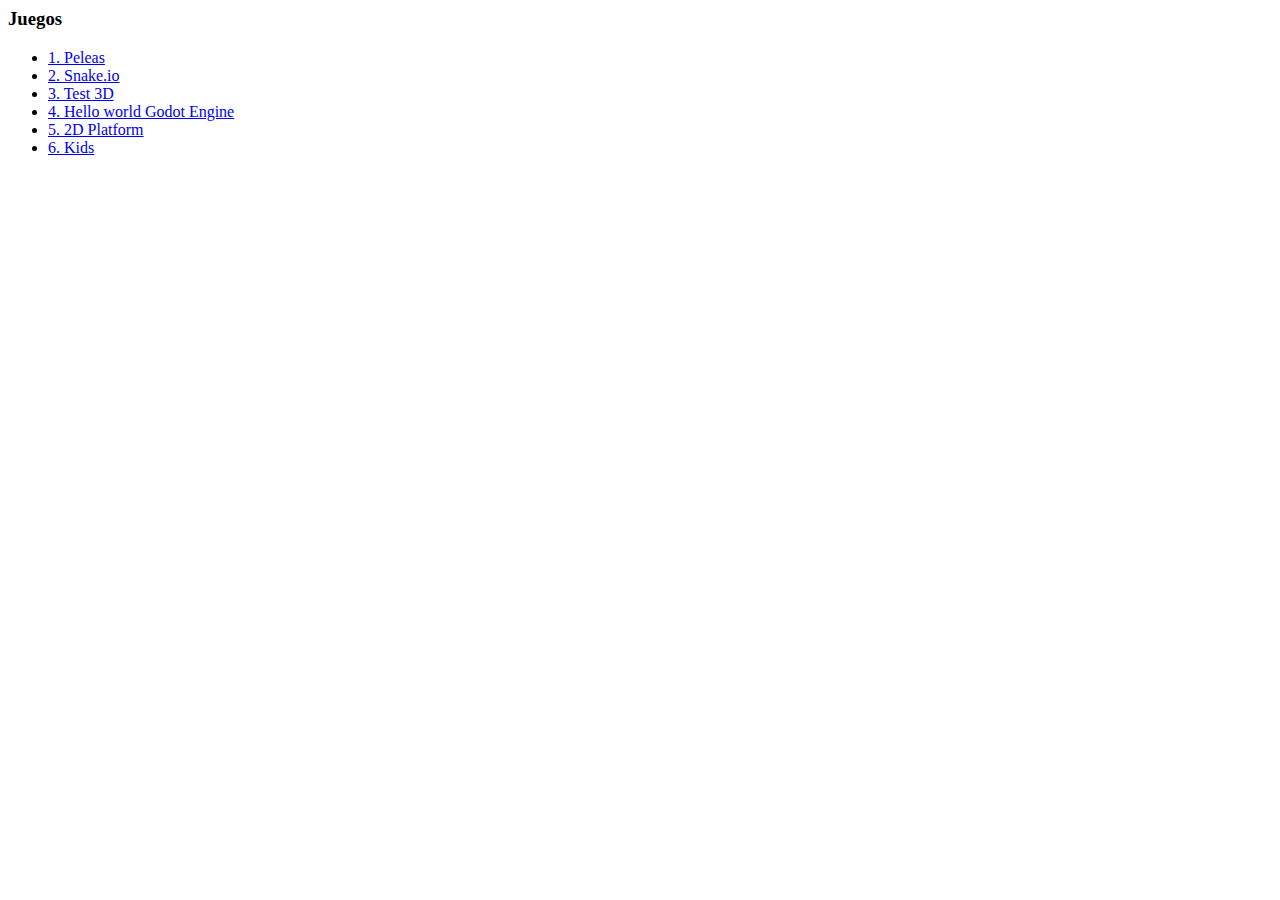
<file: index.html>
<html>
  <head>
    <meta charset="UTF-8">
    <meta name="viewport" content="width=device-width, initial-scale=1.0">
  </head>
  <body>
    <h3>Juegos</h3>
    <ul>
      <li>  <a href="fight.html">1. Peleas</a> </li>
      <li>
        <a href="snake/snake.html">2. Snake.io</a>
      </li>
      <li>
        <a href="three/index.html">3. Test 3D</a>
      </li>
      <li>
        <a href="test/test.html">4. Hello world Godot Engine</a>
      </li>
      <li>
        <a href="platform/index.html">5. 2D Platform</a>
      </li>
      <li>
        <a href="kids/index.html">6. Kids</a>
      </li>
    </ul>
  </body>
</html>
</file>
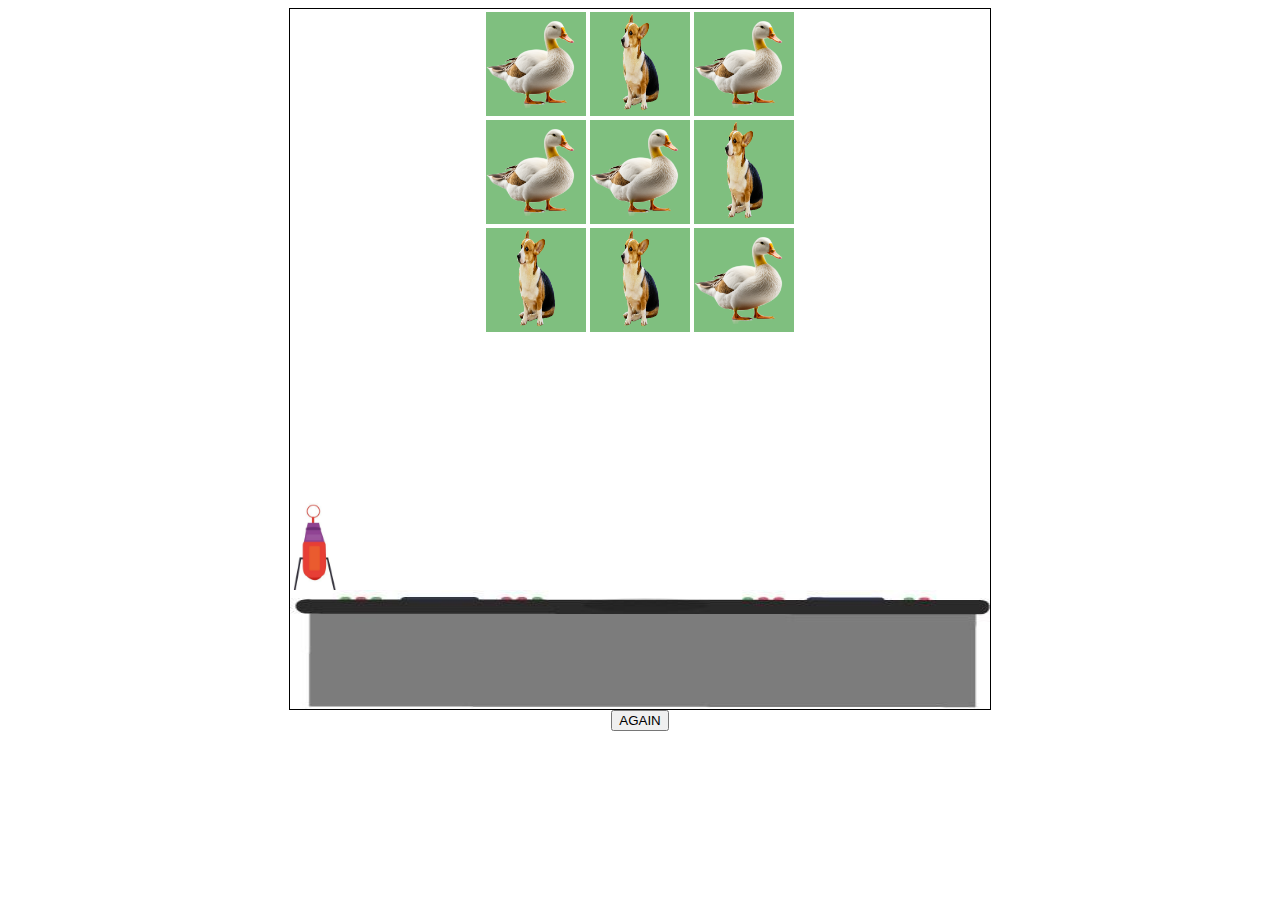
<file: juego_disparo/index.html>
<!DOCTYPE html>
<html lang="en">
<head>
    <meta charset="UTF-8">
    <meta name="viewport" content="width=device-width, initial-scale=1.0">
    <link rel="stylesheet" href="css/main.css">
    
    <title>Document</title>
</head>

<body>
    
    <div class="content" id="content">
        <div id="objetivos">

        </div>
        <div id="arma" style="position: absolute; top:500px">
            <img src="img/arma.jpg" alt="" width="50px" >
        </div>
        <div style="position: absolute; top: 590px" onclick="mesa()">
            <img src="img/mesa.jpg" width="700px" height="119px" >
        </div>
    </div>
    <div style="margin: 0 auto; text-align: center;">
        <button onclick="generar()">AGAIN</button>
    </div>
    <!-- <img src="img/mira-roja.png" id="mira"> -->
    <div id="mira" onclick="miraclick()"></div>
</body>
<script src="js/arma-script.js"></script>
<script src="js/main.js"></script>


<script>

    function mesa(){
        console.log('mesa')
    }
</script>


</html>
</file>
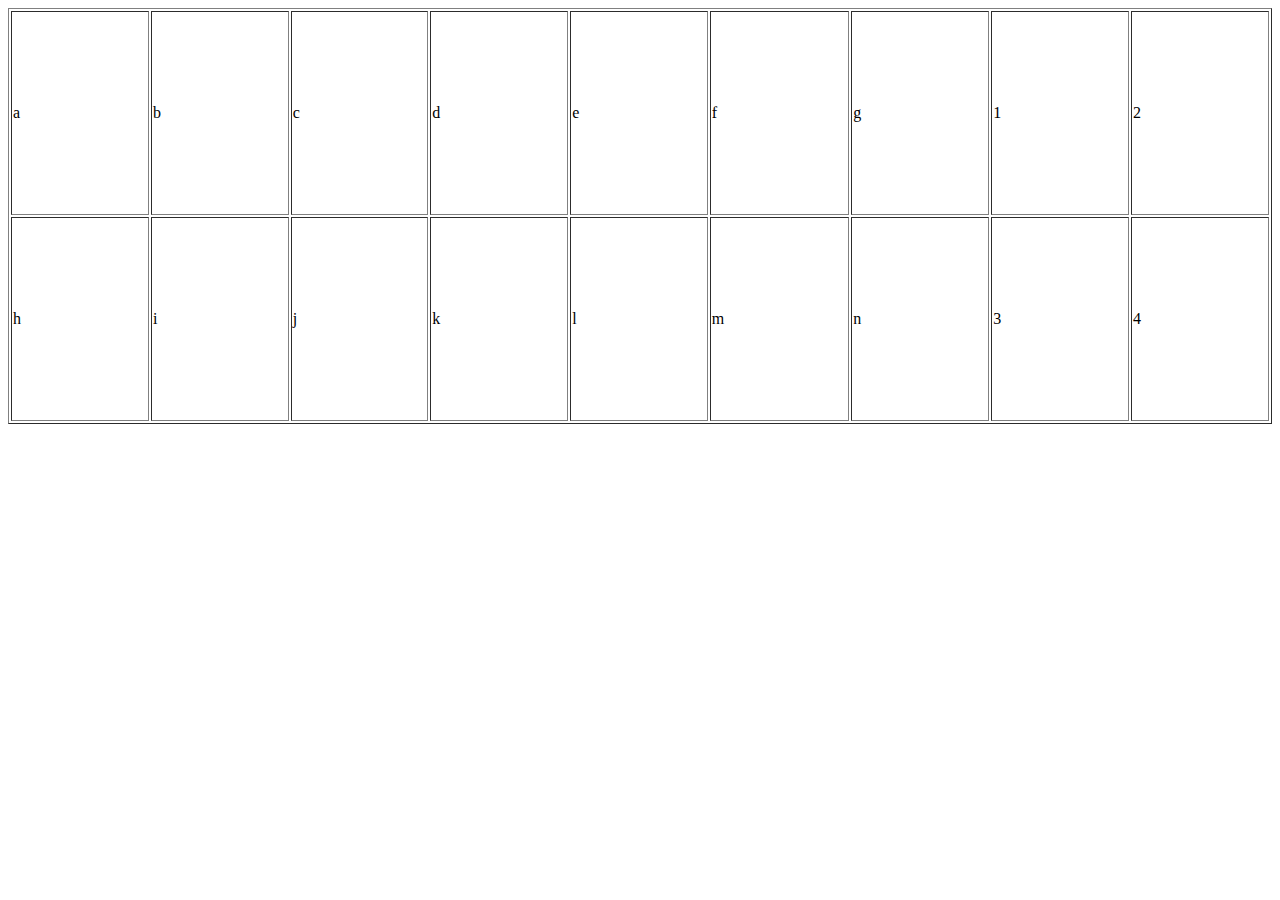
<file: animals.html>
<!DOCTYPE html>
<html lang="en">
<head>
    <meta charset="UTF-8">
    <meta name="viewport" content="width=device-width, initial-scale=1.0">
    <title>Document</title>
</head>
<body>
    <div>
        <div id="table">

        </div>

    </div>
</body>
<script>
    let arrayTable = [
        ['a','b', 'c', 'd', 'e', 'f', 'g', '1', '2'],
        ['h','i', 'j', 'k', 'l', 'm', 'n', '3', '4']
    ]
    function initTable(){
        let stringTable = "<table border=\"1\">"

            for(let i=0;i<arrayTable.length;i++){
                stringTable += "<tr>"
                let content = arrayTable[i]
                for(let y=0;y<content.length;y++){
                    stringTable +="<td width='200px' height='200px'>"+content[y]+"</td>"
                }
                stringTable += "</tr>"
            }
        stringTable +="<table>"
            document.getElementById("table").innerHTML = stringTable
    }
    initTable()
</script>
</html>
</file>
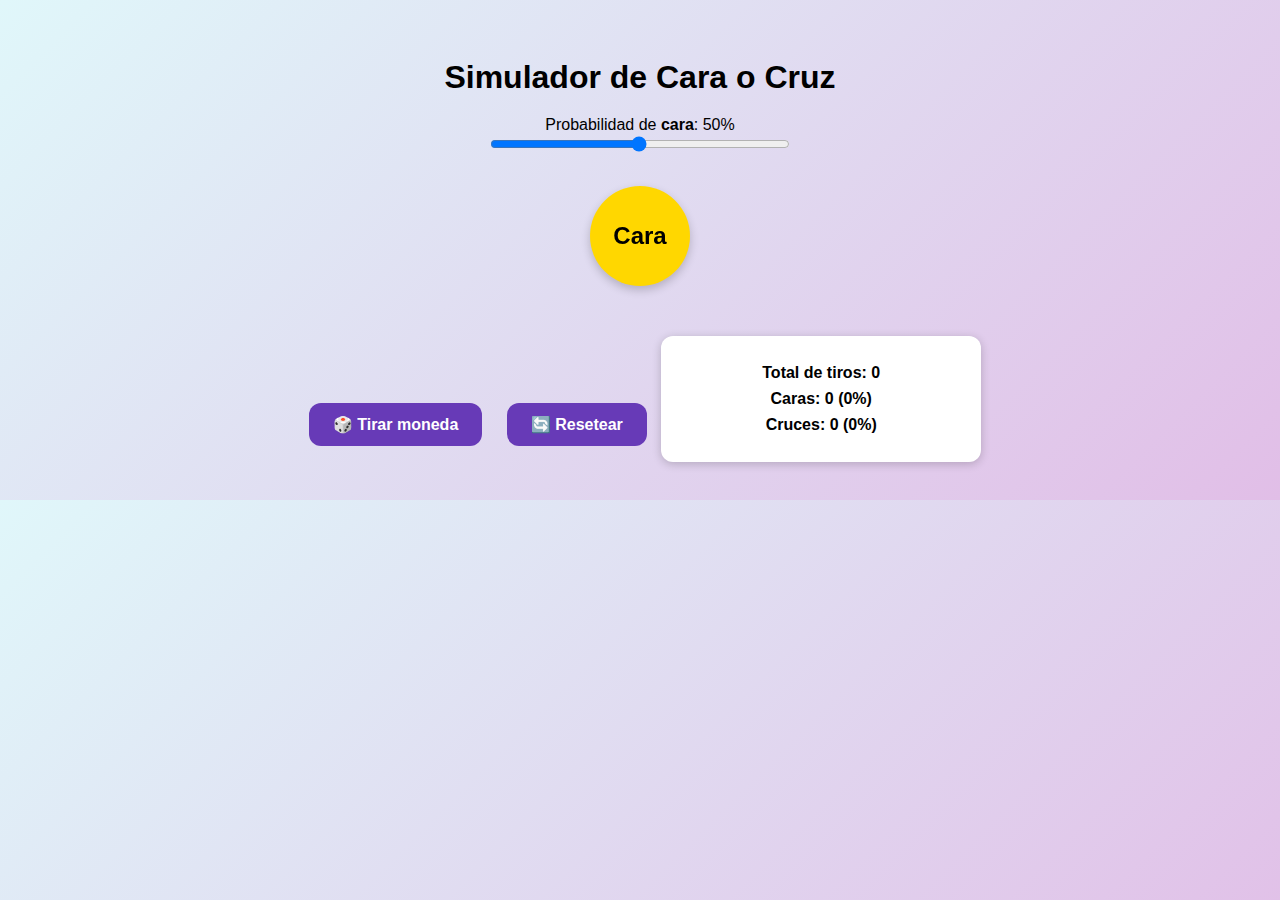
<file: caraocruz.html>
<!DOCTYPE html>
<html lang="es">
<head>
  <meta charset="UTF-8">
  <title>Simulador de Moneda</title>
  <style>
    body {
      font-family: Arial, sans-serif;
      background: linear-gradient(135deg, #e0f7fa, #e1bee7);
      text-align: center;
      padding: 30px;
    }
    h1 {
      margin-bottom: 20px;
    }
    .controls {
      margin: 20px 0;
    }
    input[type="range"] {
      width: 300px;
    }
    button {
      margin: 10px;
      padding: 12px 24px;
      font-size: 16px;
      cursor: pointer;
      border: none;
      border-radius: 12px;
      background: #673ab7;
      color: white;
      font-weight: bold;
      transition: transform 0.2s, background 0.3s;
    }
    button:hover {
      background: #5e35b1;
      transform: scale(1.05);
    }

    /* --- Moneda --- */
    .coin {
      width: 100px;
      height: 100px;
      margin: 30px auto;
      perspective: 1000px;
    }
    .coin-inner {
      width: 100%;
      height: 100%;
      position: relative;
      transform-style: preserve-3d;
      transition: transform 1s;
    }
    .side {
      position: absolute;
      width: 100%;
      height: 100%;
      border-radius: 50%;
      line-height: 100px;
      font-size: 24px;
      font-weight: bold;
      backface-visibility: hidden;
      display: flex;
      align-items: center;
      justify-content: center;
      box-shadow: 0 4px 10px rgba(0,0,0,0.2);
    }
    .cara {
      background: gold;
      color: black;
    }
    .cruz {
      background: silver;
      color: black;
      transform: rotateY(180deg);
    }

    #results {
      margin-top: 20px;
      text-align: center;
      display: inline-block;
      background: white;
      padding: 20px;
      border-radius: 12px;
      box-shadow: 0 2px 10px rgba(0,0,0,0.2);
      min-width: 280px;
    }
    .stats {
      font-weight: bold;
      margin: 8px 0;
    }
  </style>
</head>
<body>

  <h1>Simulador de Cara o Cruz</h1>

  <div class="controls">
    <label>Probabilidad de <b>cara</b>: <span id="probLabel">50</span>%</label><br>
    <input type="range" id="probSlider" min="1" max="100" value="50">
  </div>

  <!-- Moneda -->
  <div class="coin">
    <div class="coin-inner" id="coin">
      <div class="side cara">Cara</div>
      <div class="side cruz">Cruz</div>
    </div>
  </div>

  <button id="flipBtn">🎲 Tirar moneda</button>
  <button id="resetBtn">🔄 Resetear</button>

  <div id="results">
    <div class="stats" id="total">Total de tiros: 0</div>
    <div class="stats" id="caras">Caras: 0 (0%)</div>
    <div class="stats" id="cruces">Cruces: 0 (0%)</div>
  </div>

  <script>
    const probSlider = document.getElementById("probSlider");
    const probLabel = document.getElementById("probLabel");
    const flipBtn = document.getElementById("flipBtn");
    const resetBtn = document.getElementById("resetBtn");
    const coin = document.getElementById("coin");

    const totalEl = document.getElementById("total");
    const carasEl = document.getElementById("caras");
    const crucesEl = document.getElementById("cruces");

    let caras = 0;
    let cruces = 0;

    probSlider.addEventListener("input", () => {
      probLabel.textContent = probSlider.value;
    });

    flipBtn.addEventListener("click", () => {
      const prob = parseInt(probSlider.value);
      const rand = Math.random() * 100;
      let result = rand < prob ? "Cara" : "Cruz";

      // Animación de giro aleatoria
      let spins = Math.floor(Math.random() * 4) + 3; // entre 3 y 6 vueltas
      if (result === "Cara") {
        coin.style.transform = `rotateY(${spins * 360}deg)`;
        caras++;
      } else {
        coin.style.transform = `rotateY(${spins * 360 + 180}deg)`;
        cruces++;
      }

      actualizarStats();
    });

    resetBtn.addEventListener("click", () => {
      caras = 0;
      cruces = 0;
      coin.style.transform = "rotateY(0deg)";
      actualizarStats();
    });

    function actualizarStats() {
      const total = caras + cruces;
      const caraPct = total > 0 ? ((caras / total) * 100).toFixed(1) : 0;
      const cruzPct = total > 0 ? ((cruces / total) * 100).toFixed(1) : 0;

      totalEl.textContent = `Total de tiros: ${total}`;
      carasEl.textContent = `Caras: ${caras} (${caraPct}%)`;
      crucesEl.textContent = `Cruces: ${cruces} (${cruzPct}%)`;
    }
  </script>

</body>
</html>
</file>
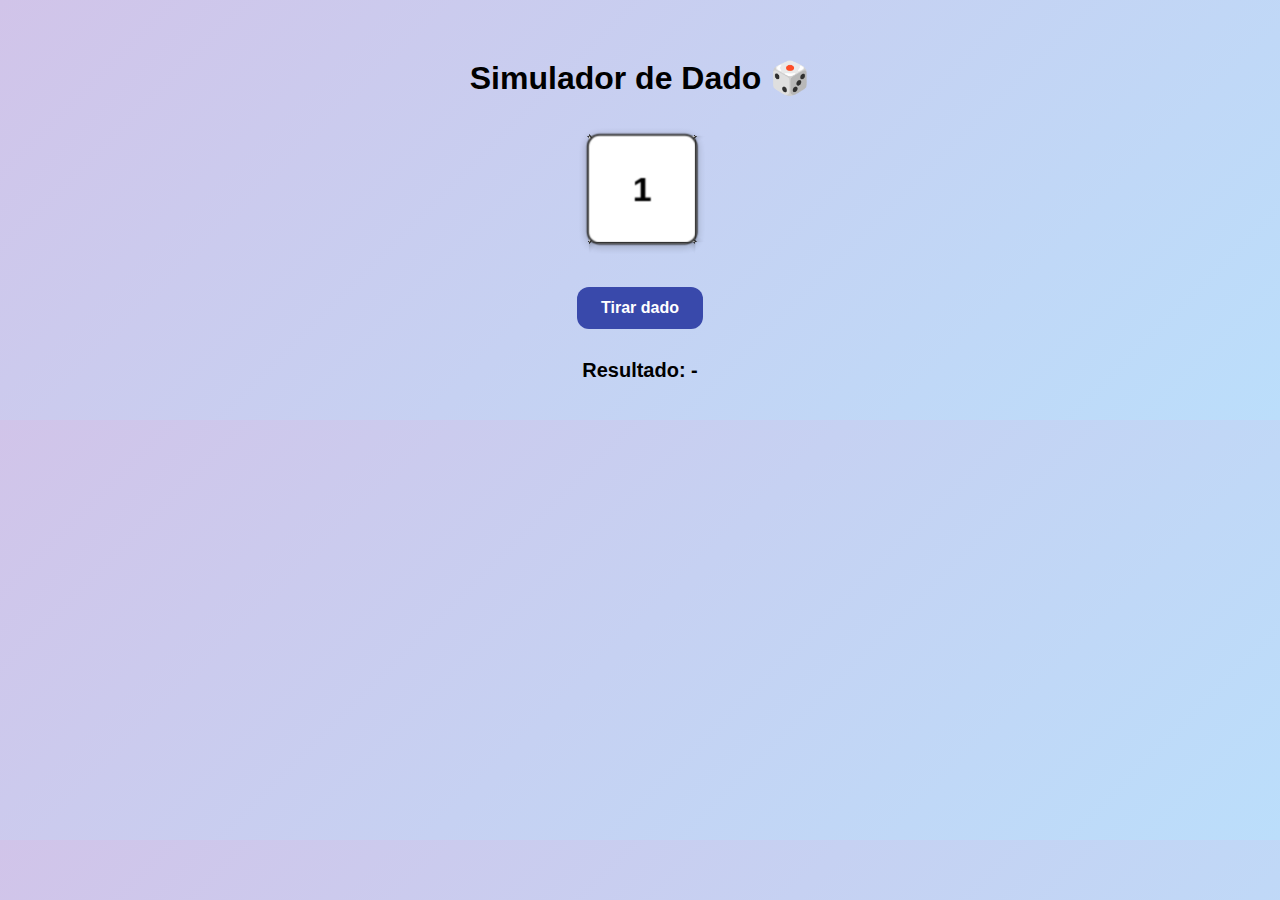
<file: dado.html>
<!DOCTYPE html>
<html lang="es">
<head>
  <meta charset="UTF-8">
  <title>Simulador de Dado</title>
  <style>
    body {
      font-family: Arial, sans-serif;
      background: linear-gradient(135deg, #d1c4e9, #bbdefb);
      text-align: center;
      padding: 30px;
    }
    h1 {
      margin-bottom: 20px;
    }
    button {
      margin: 10px;
      padding: 12px 24px;
      font-size: 16px;
      cursor: pointer;
      border: none;
      border-radius: 12px;
      background: #3949ab;
      color: white;
      font-weight: bold;
      transition: transform 0.2s, background 0.3s;
    }
    button:disabled {
      background: #9fa8da;
      cursor: not-allowed;
    }
    button:hover:enabled {
      background: #303f9f;
      transform: scale(1.05);
    }

    /* Contenedor 3D */
    .dice {
      width: 100px;
      height: 100px;
      margin: 40px auto;
      perspective: 800px;
    }
    .dice-inner {
      width: 100%;
      height: 100%;
      position: relative;
      transform-style: preserve-3d;
      transition: transform 1s ease-out;
    }
    .face {
      position: absolute;
      width: 100px;
      height: 100px;
      background: white;
      border: 2px solid #333;
      border-radius: 12px;
      display: flex;
      align-items: center;
      justify-content: center;
      font-size: 32px;
      font-weight: bold;
      box-shadow: 0 2px 8px rgba(0,0,0,0.2);
    }
    /* Posiciones de las caras */
    .front  { transform: rotateY(0deg) translateZ(50px); }
    .back   { transform: rotateY(180deg) translateZ(50px); }
    .right  { transform: rotateY(90deg) translateZ(50px); }
    .left   { transform: rotateY(-90deg) translateZ(50px); }
    .top    { transform: rotateX(90deg) translateZ(50px); }
    .bottom { transform: rotateX(-90deg) translateZ(50px); }

    #result {
      margin-top: 20px;
      font-size: 20px;
      font-weight: bold;
    }
  </style>
</head>
<body>

  <h1>Simulador de Dado 🎲</h1>

  <div class="dice">
    <div class="dice-inner" id="dice">
      <div class="face front">1</div>
      <div class="face back">6</div>
      <div class="face right">3</div>
      <div class="face left">4</div>
      <div class="face top">5</div>
      <div class="face bottom">2</div>
    </div>
  </div>

  <button id="rollBtn">Tirar dado</button>
  <div id="result">Resultado: -</div>

  <script>
    const dice = document.getElementById("dice");
    const rollBtn = document.getElementById("rollBtn");
    const resultEl = document.getElementById("result");

    let rolling = false;

    rollBtn.addEventListener("click", () => {
      if (rolling) return;

      rolling = true;
      rollBtn.disabled = true;
      resultEl.textContent = "Rodando...";

      // Elegir un número entre 1 y 6
      const roll = Math.floor(Math.random() * 6) + 1;

      // Ángulos para mostrar cada cara al frente
      const rotations = {
        1: [0, 0],
        2: [90, 0],
        3: [0, -90],
        4: [0, 90],
        5: [-90, 0],
        6: [0, 180]
      };

      const [x, y] = rotations[roll];

      // Giros extra para que siempre dé vueltas (random para más realismo)
      const extraX = 360 * (Math.floor(Math.random() * 4) + 2);
      const extraY = 360 * (Math.floor(Math.random() * 4) + 2);

      dice.style.transform = `rotateX(${x + extraX}deg) rotateY(${y + extraY}deg)`;

      // Esperar a que termine la animación
      setTimeout(() => {
        resultEl.textContent = `Resultado: ${roll}`;
        rolling = false;
        rollBtn.disabled = false;
      }, 1000); // mismo tiempo que el transition
    });
  </script>

</body>
</html>
</file>
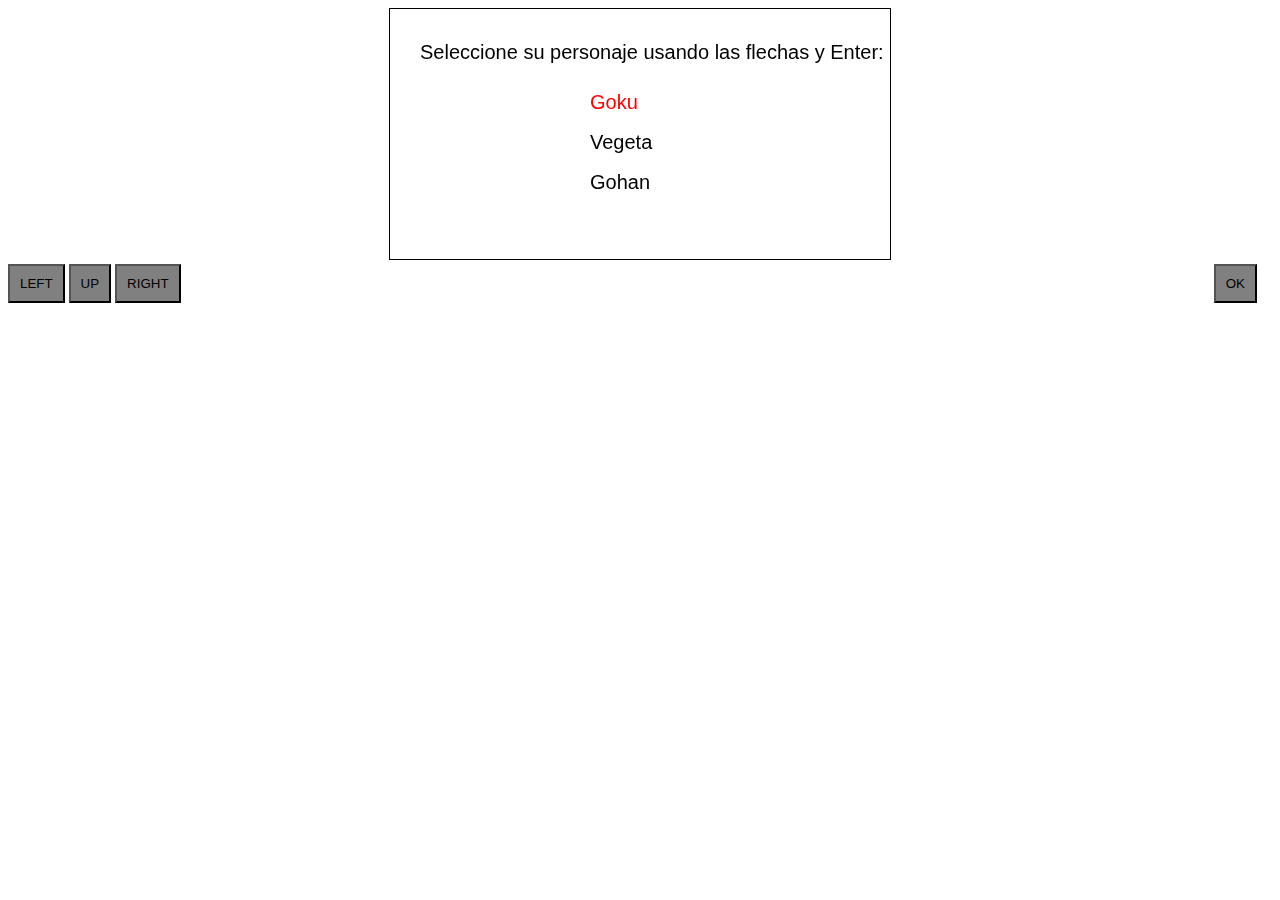
<file: fight.html>
<!DOCTYPE html>
<html lang="en">
<head>
    <meta charset="UTF-8">
    <meta name="viewport" content="width=device-width, initial-scale=1.0">
    <title>Document</title>
</head>
<body>
    <center>
        <canvas id="canvas" width="500" height="250" style="margin: 0 auto;border: 1px solid black"></canvas>
    </center>
    <div>

    </div>
    <button id="left" class="btn">LEFT</button>
    <button id="up" class="btn">UP</button>
    <button id="right" class="btn">RIGHT</button>


    <div style="display: inline-block;width: 100px;">

    </div>
    <button class="btn" id="attack" style="display:none;float: right;margin-right: 15px;">punch</button>
    <button class="btn" id="ok" style="display:block;float: right;margin-right: 15px;">OK</button>


</body>
<style>
    .btn {
        display: inline-block;
        padding: 10px;
        background: gray;
        cursor: pointer;
        -webkit-user-select: none; /* Safari */
        -ms-user-select: none; /* IE 10 and IE 11 */
        user-select: none; /* Standard syntax */
    }
</style>
<script src="fight.js"></script>
</html>
</file>
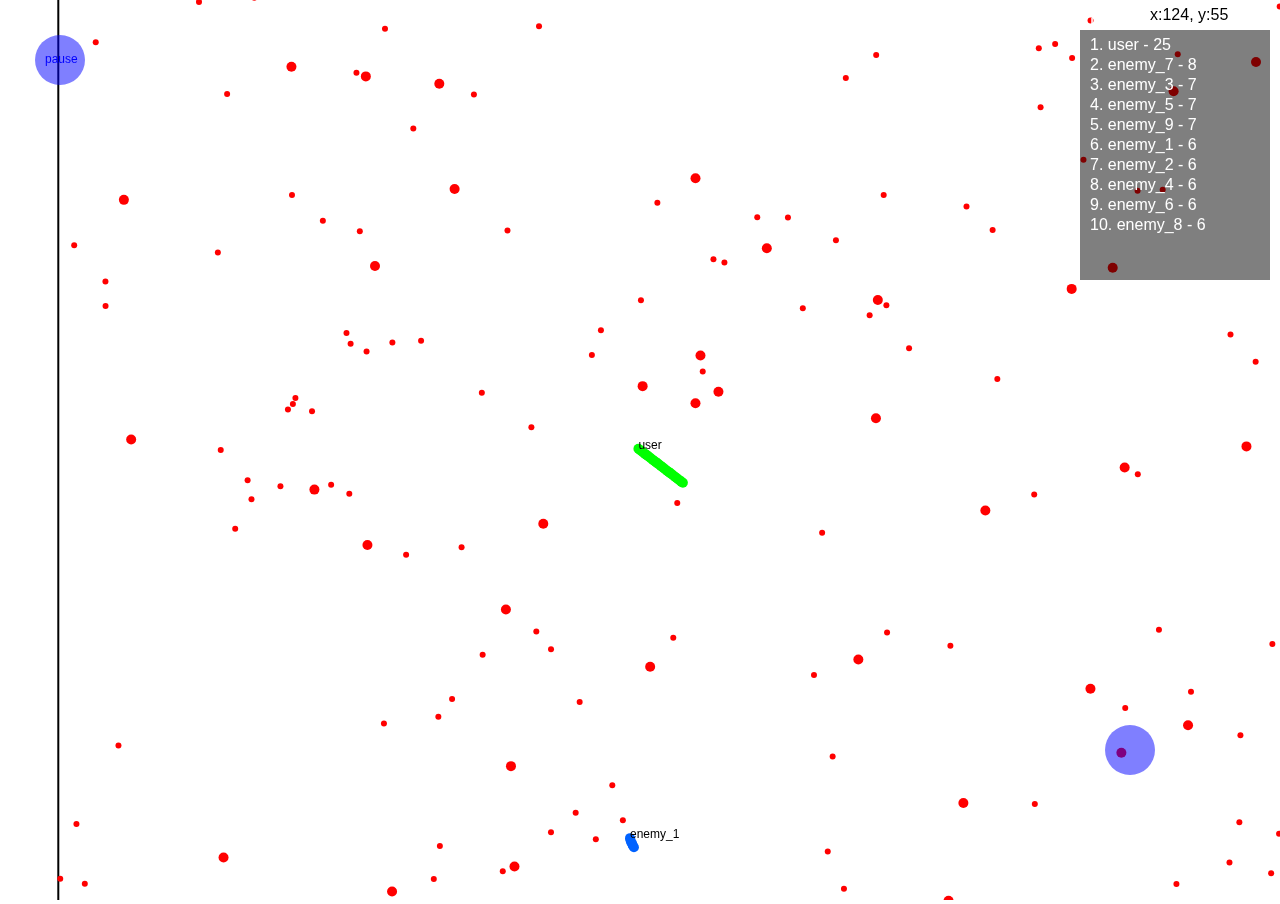
<file: snake/snake.html>
<!DOCTYPE html>
<html lang="en">
<head>
    <meta charset="UTF-8">
    <meta name="viewport" content="width=device-width, initial-scale=1.0">
    <title>Document</title>
</head>
<body>
    
</body>
<script src="snake.js"></script>
</html>
</file>
<file: juego_disparo/css/main.css>
body {

    cursor:url('../img/mira-roja.png'), crosshair;
}

.content {
    width:700px;
    height:700px;
    margin: 0 auto;
    z-index: 2;
    border: 1px solid black;
    background: url('https://images.unsplash.com/photo-1465101162946-4377e57745c3?ixlib=rb-4.0.3&ixid=M3wxMjA3fDB8MHxzZWFyY2h8Mnx8c3BhY2UlMjBiYWNrZ3JvdW5kfGVufDB8fDB8fHww&w=1000&q=80');
  }

  .bala {
    border: 1px solid black;
    background: yellow;
    border-radius: 5px;
    width: 10px;
    height: 10px;
  }

  .target {
    background: rgba(0,128,0,0.5);
  }

  .target:hover {
    background: green;
  }
</file>
